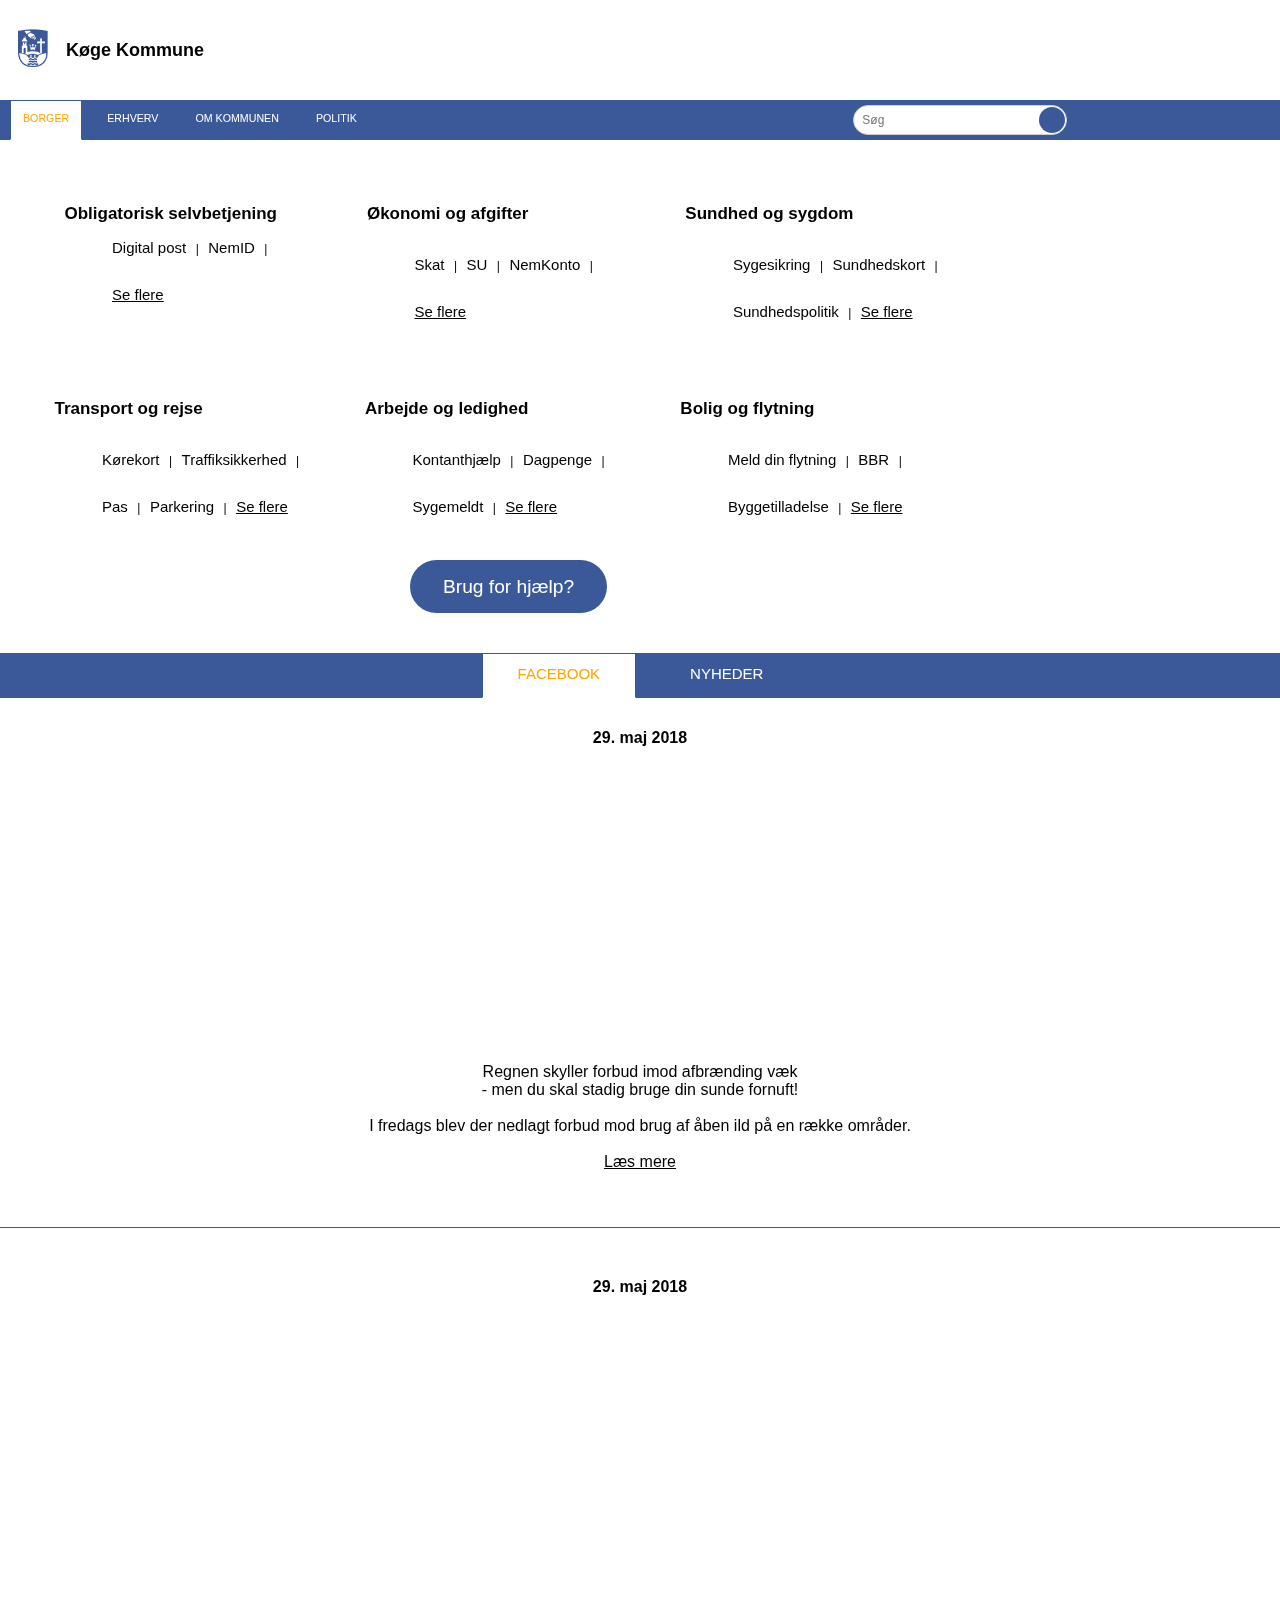
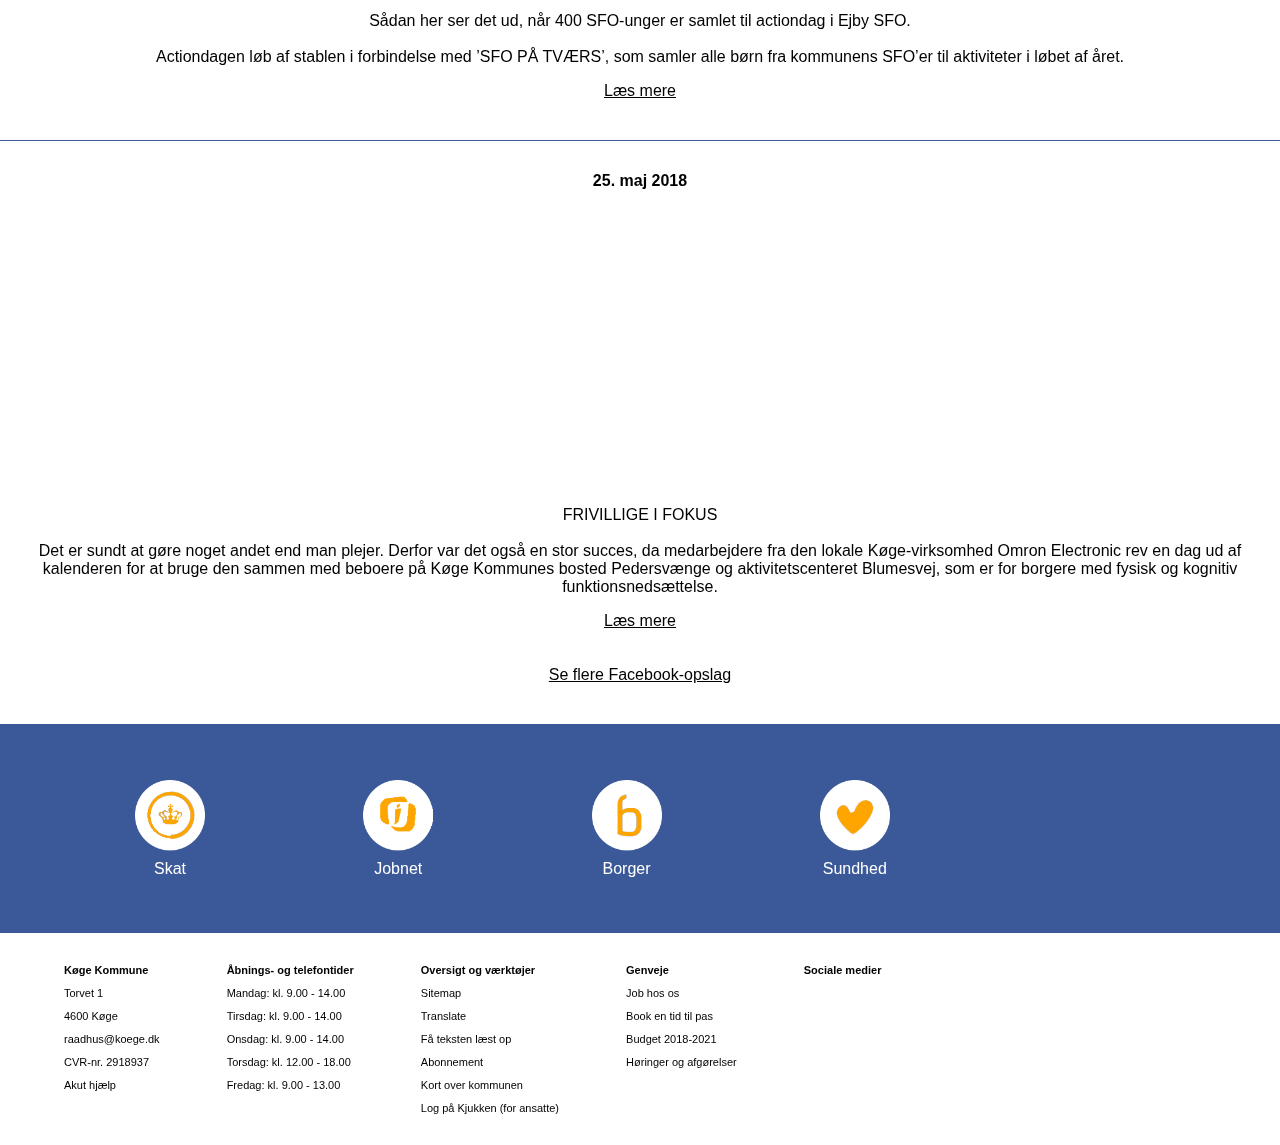
<file: køgekommune/index.html>
<!DOCTYPE html>
<html>
  <head>
        <!-- GLOBAL SITE TAG (gtag.js) - Google Analytics -->
    <script async src="https://www.googletagmanager.com/gtag/js?id=UA-109483701-1"></script>
    <script>
      window.dataLayer = window.dataLayer || [];
      function gtag(){dataLayer.push(arguments);}
      gtag('js', new Date());

      gtag('config', 'UA-109483701-1');
    </script>

    <!-- CHARACTER SET -->
    <meta charset="utf-8">

    <!-- MAKES THIS PAGE NOT SEARCHABLE -->
    <meta name="robots" content="nofollow" />
    <meta name="robots" content="noindex">
    <meta name="googlebot" content="noindex">

    <!-- RESPONSIVE META TAG -->
    <meta name="viewport" content="width=device-width, initial-scale=1.0"/>

    <!-- TITLE -->
    <title>Køge Kommune</title>

    <!-- STYLE SHEET -->
    <link rel="stylesheet" href="css/style.css">

    <!-- FONT AWESOME ICONS -->
    <link rel="stylesheet" href="https://use.fontawesome.com/releases/v5.0.13/css/all.css" integrity="sha384-DNOHZ68U8hZfKXOrtjWvjxusGo9WQnrNx2sqG0tfsghAvtVlRW3tvkXWZh58N9jp" crossorigin="anonymous">

    <!-- JQUERY -->
    <script src="https://ajax.googleapis.com/ajax/libs/jquery/3.3.1/jquery.min.js"></script>

    <!-- TAKEN FROM https://codepen.io/taniarascia/pen/qRVRjy -->
    <script>
      $(document).ready(function(){
        // WHEN YOU CLICK "open" THE MODAL OPENS.
        $(".open").on("click", function(){
          $(".overlay, .modal").addClass("active");
        });

        // WHEN YOU CLICK "close" THE MODAL CLOSES.
        $(".close, .overlay").on("click", function(){
           $(".overlay, .modal").removeClass("active");
        });

        // WHEN YOU CLICK "esc" THE MODAL CLOSES.
        $(document).keyup(function(e) {
          if (e.keyCode === 27) {
            $(".overlay, .modal").removeClass("active");
          }
        });
      });
    </script>
  </head>

  <body>
    <div class="container">
      <header>
        <a href="index.html"><img class="logo" src="img/logo.png"></a>
        <h5>Køge Kommune</h5>

        <!-- SEARCH BAR (from https://codepen.io/brandonkennedy/pen/yGjsi) -->
        <div class="search">
          <input type="text" name="search" placeholder="Søg">
          <button type="submit" class="btn btn-search fa fa-search"></button>
          <button type="reset" class="btn btn-reset fa fa-times"></button>
        </div>
      </header>

      <nav>
        <ul>
          <!-- ACTIVE PAGE -->
          <li class="active">BORGER</li>
          <li>ERHVERV</li>
          <li>OM KOMMUNEN</li>
          <li>POLITIK</li>
        </ul>
      </nav>

      <main>
        <!-- MAIN CATEGORIES -->
        <div class="selvbetjeningsdiv">
          <i class="fas fa-user-circle fa-3x"></i>
          <a href="obligatoriskselvbetjening.html" class="subject"><strong>Obligatorisk selvbetjening</strong></a>
          <p class="first">Digital post</p>
          <p class="break">|</p>
          <p class="second">NemID</p>
          <p class="break">|</p>
          <p class="seflere">Se flere</p>
        </div>

        <div class="økonomidiv">
          <i class="fas fa-coins fa-3x"></i>
          <p class="subject"><strong>Økonomi og afgifter</strong></p>
          <p class="first">Skat</p>
          <p class="break">|</p>
          <p class="second">SU</p>
          <p class="break">|</p>
          <p class="third">NemKonto</p>
          <p class="break">|</p>
          <p class="seflere">Se flere</p>
        </div>

        <div class="sundhedsdiv">
          <i class="fas fa-medkit fa-3x"></i>
          <p class="subject"><strong>Sundhed og sygdom</strong></p>
          <p class="first">Sygesikring</p>
          <p class="break">|</p>
          <p class="second">Sundhedskort</p>
          <p class="break">|</p>
          <p class="nextline-first">Sundhedspolitik</p>
          <p class="break">|</p>
          <p class="seflere-ekstra">Se flere</p>
        </div>

        <div class="transportsdiv">
          <i class="fas fa-plane fa-3x"></i>
          <p class="subject"><strong>Transport og rejse</strong></p>
          <p class="first">Kørekort</p>
          <p class="break">|</p>
          <p class="second">Traffiksikkerhed</p>
          <p class="break">|</p>
          <p class="nextline-first">Pas</p>
          <p class="break">|</p>
          <p class="nextline-second">Parkering</p>
          <p class="break">|</p>
          <p class="seflere-ekstra">Se flere</p>
        </div>

        <div class="arbejdediv">
          <i class="fas fa-briefcase fa-3x"></i>
          <p class="subject"><strong>Arbejde og ledighed</strong></p>
          <p class="first">Kontanthjælp</p>
          <p class="break">|</p>
          <p class="second">Dagpenge</p>
          <p class="break">|</p>
          <p class="nextline-first">Sygemeldt</p>
          <p class="break">|</p>
          <p class="seflere-ekstra">Se flere</p>
        </div>

        <div class="boligdiv">
          <i class="fas fa-home fa-3x"></i>
          <p class="subject"><strong>Bolig og flytning</strong></p>
          <p class="first">Meld din flytning</p>
          <p class="break">|</p>
          <p class="second">BBR</p>
          <p class="break">|</p>
          <p class="nextline-first">Byggetilladelse</p>
          <p class="break">|</p>
          <p class="seflere-ekstra">Se flere</p>
        </div>

        <!-- "Brug for hjælp" BUTTON -->
        <div class="overlay">
        </div>
        <!-- THE MODAL -->
        <div class="modal">
          <h4>Brug for hjælp?</h4>
          <p>Skal du flytte?</p>
          <p>Skal du bestille NemID?</p>
          <p>Skal du have nyt pas?</p>
          <p>Skal du have SU?</p>

          <!-- "CLOSE" BUTTON -->
    	    <button class="close">Close</button>
        </div>

      <!-- "OPEN" BUTTON -->
      <button class="open">Brug for hjælp?</button>

        <!-- NEWS NAV -->
        <nav class="fbnews">
          <ul>
            <li class="active nyheder">FACEBOOK</li>
            <li class="nyheder">NYHEDER</li>
          </ul>
        </nav>

        <!-- NEWS SECTION -->
        <div class="text">
          <h4>29. maj 2018</h4>

          <!-- <IFRAME> EMBEDDED FROM FACEBOOK -->
          <iframe src="https://www.facebook.com/plugins/post.php?href=https%3A%2F%2Fwww.facebook.com%2Fkoegekommune%2Fphotos%2Fa.645669545539983.1073741829.627851687321769%2F1663832760390318%2F%3Ftype%3D3&width=500" scrolling="no" frameborder="0" allowTransparency="true" allow="encrypted-media"></iframe>
          <p>Regnen skyller forbud imod afbrænding væk
            <br/>
            - men du skal stadig bruge din sunde fornuft!
            <br/>
            <br/>
            I fredags blev der nedlagt forbud mod brug af åben ild på en række områder.
            <br/><br/>

            <a class="læsmere" href="https://www.facebook.com/koegekommune/">Læs mere</a>
        </div>

        <br/>

        <div class="text">
          <h4>29. maj 2018</h4>

          <!-- <IFRAME> EMBEDDED FROM FACEBOOK -->
          <iframe src="https://www.facebook.com/plugins/video.php?href=https%3A%2F%2Fwww.facebook.com%2Fkoegekommune%2Fvideos%2F1662942077146053%2F&show_text=0&width=560" scrolling="no" frameborder="0" allowTransparency="true" allowFullScreen="true"></iframe>
          <p>Sådan her ser det ud, når 400 SFO-unger er samlet til actiondag i Ejby SFO.
          <br/><br/>
          Actiondagen løb af stablen i forbindelse med ’SFO PÅ TVÆRS’, som samler alle børn fra kommunens SFO’er til aktiviteter i løbet af året.</p>

          <a class="læsmere" href="https://www.facebook.com/koegekommune/">Læs mere</a>
        </div>

        <div class="text">
          <h4>25. maj 2018</h4>

          <!-- <IFRAME> EMBEDDED FROM FACEBOOK -->
          <iframe src="https://www.facebook.com/plugins/post.php?href=https%3A%2F%2Fwww.facebook.com%2Fkoegekommune%2Fphotos%2Fa.645669545539983.1073741829.627851687321769%2F1659978400775754%2F%3Ftype%3D3&width=500" scrolling="no" frameborder="0" allowTransparency="true" allow="encrypted-media"></iframe>
          <p>FRIVILLIGE I FOKUS
            <br/><br/>
            Det er sundt at gøre noget andet end man plejer.
            Derfor var det også en stor succes, da medarbejdere fra den
            lokale Køge-virksomhed Omron Electronic rev en dag ud af kalenderen
            for at bruge den sammen med beboere på Køge Kommunes bosted Pedersvænge
            og aktivitetscenteret Blumesvej, som er for borgere med fysisk og kognitiv
            funktionsnedsættelse.</p>

            <a class="læsmere" href="https://www.facebook.com/koegekommune/">Læs mere</a>
            <br/><br/><br/>
            <div class="flere-opslag">Se flere Facebook-opslag</div>
        </div>

        <!-- LINKS TO EXTERNAL WEBSITES -->
        <div class="hjemmesider">
          <br/>
          <br/>
          <div class="circle">
            <figure>
              <img class="icons" src="img/skat.png">
              <figcaption>Skat</figcaption>
            </figure>

            <figure>
              <img class="icons" src="img/jobnet.png">
              <figcaption>Jobnet</figcaption>
            </figure>

            <figure>
              <img class="icons" src="img/borger.png">
              <figcaption>Borger</figcaption>
            </figure>

            <figure>
              <img class="icons" src="img/sundhed.png">
              <figcaption>Sundhed</figcaption>
            </figure>
          </div>
          <br/>
          <br/>
        </div>
      </main>

      <footer>
        <div class="luft">
          <p><strong>Køge Kommune</strong></p>
          <p>Torvet 1</p>
          <p>4600 Køge</p>
          <p>raadhus@koege.dk</p>
          <p>CVR-nr. 2918937</p>
          <p>Akut hjælp</p>
        </div>

        <div class="tider luft">
          <p><strong>Åbnings- og telefontider</strong>
          <p>Mandag: kl. 9.00 - 14.00</p>
          <p>Tirsdag: kl. 9.00 - 14.00</p>
          <p>Onsdag: kl. 9.00 - 14.00</p>
          <p>Torsdag: kl. 12.00 - 18.00</p>
          <p>Fredag: kl. 9.00 - 13.00</p>
        </div>

        <div class="luft">
          <p><strong>Oversigt og værktøjer</strong></p>
          <p>Sitemap</p>
          <p>Translate</p>
          <p>Få teksten læst op</p>
          <p>Abonnement</p>
          <p>Kort over kommunen</p>
          <p>Log på Kjukken (for ansatte)</p>
        </div>

        <div class="genveje luft">
          <p><strong>Genveje</strong>
          <p>Job hos os</p>
          <p>Book en tid til pas</p>
          <p>Budget 2018-2021</p>
          <p>Høringer og afgørelser</p>
        </div>

        <div class="luft">
          <p><strong>Sociale medier</strong>
          <div>
            <i class="fab fa-facebook fa-3x" href="https://www.facebook.com/koegekommune/"></i>
            <i class="fab fa-linkedin fa-3x" href="https://www.linkedin.com/company/koge-kommune"></i>
          </div>
        </div>
      </footer>
    </div>
  </body>
</html>
</file>
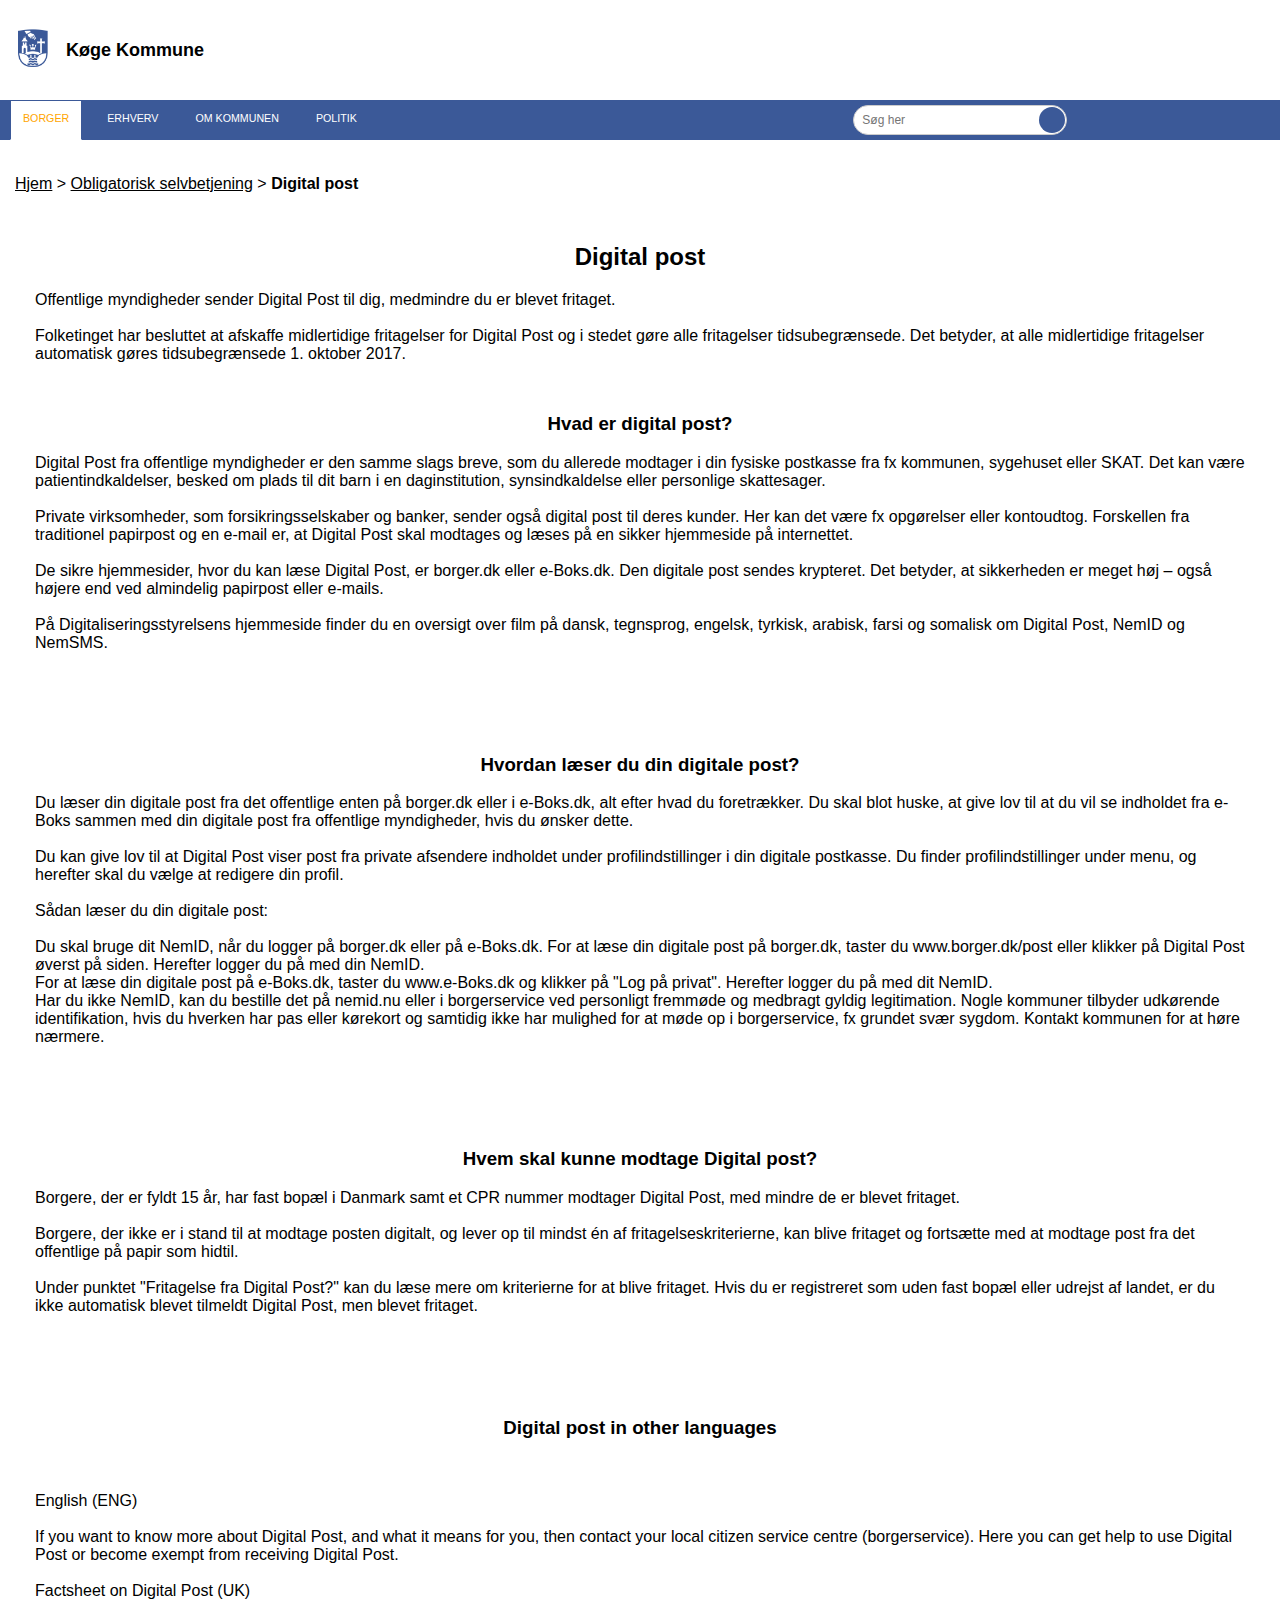
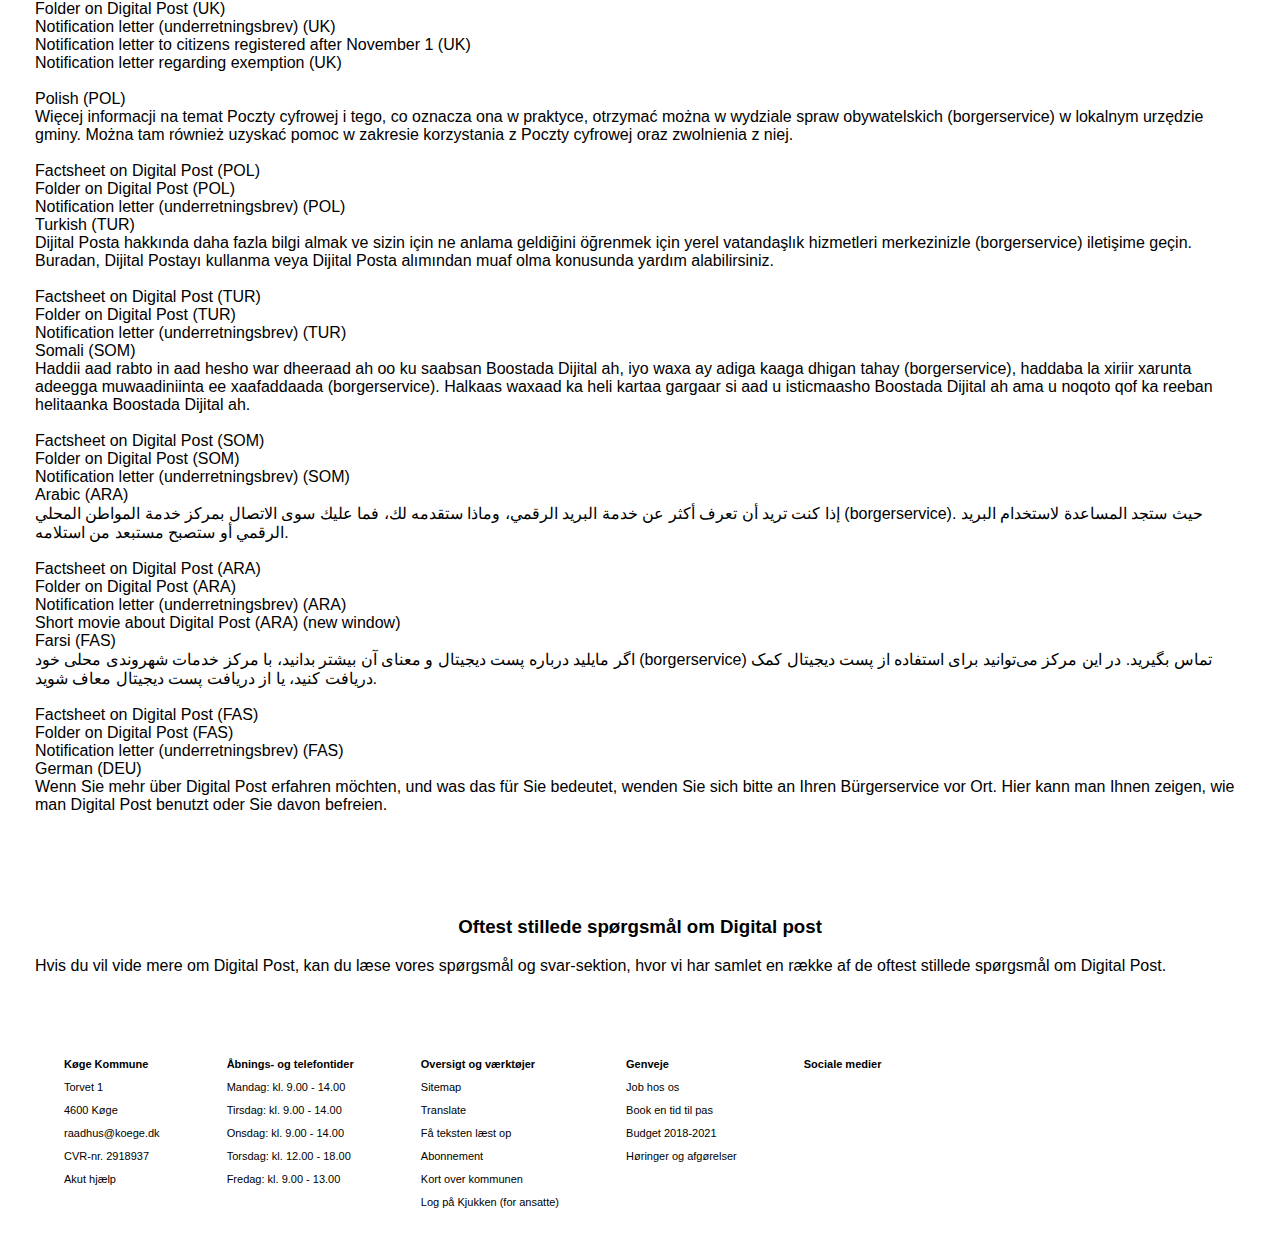
<file: køgekommune/digitalpost.html>
<!DOCTYPE html>
<html>
  <head>
        <!-- GLOBAL SITE TAG (gtag.js) - Google Analytics -->
    <script async src="https://www.googletagmanager.com/gtag/js?id=UA-109483701-1"></script>
    <script>
      window.dataLayer = window.dataLayer || [];
      function gtag(){dataLayer.push(arguments);}
      gtag('js', new Date());

      gtag('config', 'UA-109483701-1');
    </script>

    <!-- CHARACTER SET -->
    <meta charset="utf-8">

    <!-- MAKES THIS PAGE NOT SEARCHABLE -->
    <meta name="robots" content="nofollow" />
    <meta name="robots" content="noindex">
    <meta name="googlebot" content="noindex">

    <!-- RESPONSIVE META TAG -->
    <meta name="viewport" content="width=device-width, initial-scale=1.0"/>

    <!-- TITLE -->
    <title>Køge Kommune</title>

    <!-- STYLE SHEET -->
    <link rel="stylesheet" href="css/style.css">

    <!-- FONT AWESOME ICONS -->
    <link rel="stylesheet" href="https://use.fontawesome.com/releases/v5.0.13/css/all.css" integrity="sha384-DNOHZ68U8hZfKXOrtjWvjxusGo9WQnrNx2sqG0tfsghAvtVlRW3tvkXWZh58N9jp" crossorigin="anonymous">

    <!-- JQUERY -->
    <script src="https://ajax.googleapis.com/ajax/libs/jquery/3.3.1/jquery.min.js"></script>
  </head>

  <body>
    <div class="container">
      <header>
        <a href="index.html"><img class="logo" src="img/logo.png"></a>
        <h5>Køge Kommune</h5>

        <!-- SEARCH BAR (from https://codepen.io/brandonkennedy/pen/yGjsi) -->
        <div class="search">
          <input type="text" name="search" placeholder="Søg her">
          <button type="submit" class="btn btn-search fa fa-search"></button>
          <button type="reset" class="btn btn-reset fa fa-times"></button>
        </div>
      </header>

      <nav>
        <ul>
          <!-- ACTIVE PAGE -->
          <li class="active">BORGER</li>
          <li>ERHVERV</li>
          <li>OM KOMMUNEN</li>
          <li>POLITIK</li>
        </ul>
      </nav>

      <main>
        <!-- OUR WIZARD -->
        <div class="menu">
          <p><a class="menu-link" href="index.html">Hjem</a> > <a class="menu-link" href="obligatoriskselvbetjening.html">Obligatorisk selvbetjening</a> > <strong>Digital post</strong></p>
        </div>

        <!-- TEXT -->
        <h2 class="digitalpost-header">Digital post</h2>
        <p class="digitalpost-luft">Offentlige myndigheder sender Digital Post til dig, medmindre du er blevet fritaget.
        <br/><br/>
        Folketinget har besluttet at afskaffe midlertidige fritagelser for Digital Post og i stedet gøre alle fritagelser tidsubegrænsede. Det betyder, at alle midlertidige fritagelser automatisk gøres tidsubegrænsede 1. oktober 2017.</p>

        <h3 class="digitalpost-header">Hvad er digital post?</h3>
        <p class="digitalpost-luft">Digital Post fra offentlige myndigheder er den samme slags breve, som du allerede modtager i din fysiske postkasse fra fx kommunen, sygehuset eller SKAT. Det kan være patientindkaldelser, besked om plads til dit barn i en daginstitution, synsindkaldelse eller personlige skattesager.
        <br/><br/>
        Private virksomheder, som forsikringsselskaber og banker, sender også digital post til deres kunder. Her kan det være fx opgørelser eller kontoudtog. Forskellen fra traditionel papirpost og en e-mail er, at Digital Post skal modtages og læses på en sikker hjemmeside på internettet.
        <br/><br/>
        De sikre hjemmesider, hvor du kan læse Digital Post, er borger.dk eller e-Boks.dk. Den digitale post sendes krypteret. Det betyder, at sikkerheden er meget høj – også højere end ved almindelig papirpost eller e-mails.
        <br/><br/>
        På Digitaliseringsstyrelsens hjemmeside finder du en oversigt over film på dansk, tegnsprog, engelsk, tyrkisk, arabisk, farsi og somalisk om Digital Post, NemID og NemSMS.</p>
        <br/><br/>

        <h3 class="digitalpost-header">Hvordan læser du din digitale post?</h3>
        <p class="digitalpost-luft">Du læser din digitale post fra det offentlige enten på borger.dk eller i e-Boks.dk, alt efter hvad du foretrækker. Du skal blot huske, at give lov til at du vil se indholdet fra e-Boks sammen med din digitale post fra offentlige myndigheder, hvis du ønsker dette.
        <br/><br/>
        Du kan give lov til at Digital Post viser post fra private afsendere indholdet under profilindstillinger i din digitale postkasse. Du finder profilindstillinger under menu, og herefter skal du vælge at redigere din profil.
        <br/><br/>
        Sådan læser du din digitale post:
        <br/><br/>
        Du skal bruge dit NemID, når du logger på borger.dk eller på e-Boks.dk.
        For at læse din digitale post på borger.dk, taster du www.borger.dk/post eller klikker på Digital Post øverst på siden. Herefter logger du på med din NemID.
        <br/>
        For at læse din digitale post på e-Boks.dk, taster du www.e-Boks.dk og klikker på "Log på privat". Herefter logger du på med dit NemID.
        <br/>
        Har du ikke NemID, kan du bestille det på nemid.nu eller i borgerservice ved personligt fremmøde og medbragt gyldig legitimation. Nogle kommuner tilbyder udkørende identifikation, hvis du hverken har pas eller kørekort og samtidig ikke har mulighed for at møde op i borgerservice, fx grundet svær sygdom. Kontakt kommunen for at høre nærmere.</p>
        <br/><br/>

        <h3 class="digitalpost-header">Hvem skal kunne modtage Digital post?</h3>
        <p class="digitalpost-luft">Borgere, der er fyldt 15 år, har fast bopæl i Danmark samt et CPR nummer modtager Digital Post, med mindre de er blevet fritaget.
        <br/><br/>
        Borgere, der ikke er i stand til at modtage posten digitalt, og lever op til mindst én af fritagelseskriterierne, kan blive fritaget og fortsætte med at modtage post fra det offentlige på papir som hidtil.
        <br/><br/>
        Under punktet "Fritagelse fra Digital Post?" kan du læse mere om kriterierne for at blive fritaget. Hvis du er registreret som uden fast bopæl eller udrejst af landet, er du ikke automatisk blevet tilmeldt Digital Post, men blevet fritaget.</p>
        <br/><br/>

        <h3 class="digitalpost-header">Digital post in other languages</h3>
        <br/>
        <p class="digitalpost-luft">English (ENG)
        <br/><br/>
        If you want to know more about Digital Post, and what it means for you, then contact your local citizen service centre (borgerservice). Here you can get help to use Digital Post or become exempt from receiving Digital Post.
        <br/><br/>
        Factsheet on Digital Post (UK)
        <br/>
        Folder on Digital Post (UK)
        <br/>
        Notification letter (underretningsbrev) (UK)
        <br/>
        Notification letter to citizens registered after November 1 (UK)
        <br/>
        Notification letter regarding exemption (UK)
        <br/><br/>
        Polish (POL)
        <br/>
        Więcej informacji na temat Poczty cyfrowej i tego, co oznacza ona w praktyce, otrzymać można w wydziale spraw obywatelskich (borgerservice) w lokalnym urzędzie gminy. Można tam również uzyskać pomoc w zakresie korzystania z Poczty cyfrowej oraz zwolnienia z niej.
        <br/><br/>
        Factsheet on Digital Post (POL)
        <br/>
        Folder on Digital Post (POL)
        <br/>
        Notification letter (underretningsbrev) (POL)
        <br/>
        Turkish (TUR)
        <br/>
        Dijital Posta hakkında daha fazla bilgi almak ve sizin için ne anlama geldiğini öğrenmek için yerel vatandaşlık hizmetleri merkezinizle (borgerservice) iletişime geçin. Buradan, Dijital Postayı kullanma veya Dijital Posta alımından muaf olma konusunda yardım alabilirsiniz.
        <br/><br/>
        Factsheet on Digital Post (TUR)
        <br/>
        Folder on Digital Post (TUR)
        <br/>
        Notification letter (underretningsbrev) (TUR)
        <br/>
        Somali (SOM)
        <br/>
        Haddii aad rabto in aad hesho war dheeraad ah oo ku saabsan Boostada Dijital ah, iyo waxa ay adiga kaaga dhigan tahay (borgerservice), haddaba la xiriir xarunta adeegga muwaadiniinta ee xaafaddaada (borgerservice). Halkaas waxaad ka heli kartaa gargaar si aad u isticmaasho Boostada Dijital ah ama u noqoto qof ka reeban helitaanka Boostada Dijital ah.
        <br/><br/>
        Factsheet on Digital Post (SOM)
        <br/>
        Folder on Digital Post (SOM)
        <br/>
        Notification letter (underretningsbrev) (SOM)
        <br/>
        Arabic (ARA)
        <br/>
        إذا كنت تريد أن تعرف أكثر عن خدمة البريد الرقمي، وماذا ستقدمه لك، فما عليك سوى الاتصال بمركز خدمة المواطن المحلي (borgerservice). حيث ستجد المساعدة لاستخدام البريد الرقمي أو ستصبح مستبعد من استلامه.
        <br/><br/>
        Factsheet on Digital Post (ARA)
        <br/>
        Folder on Digital Post (ARA)
        <br/>
        Notification letter (underretningsbrev) (ARA)
        <br/>
        Short movie about Digital Post (ARA) (new window)
        <br/>
        Farsi (FAS)
        <br/>
        اگر مایلید درباره پست دیجیتال و معنای آن بیشتر بدانید، با مرکز خدمات شهروندی محلی خود (borgerservice) تماس بگیرید. در این مرکز می‌توانید برای استفاده از پست دیجیتال کمک دریافت کنید، یا از دریافت پست دیجیتال معاف شوید.
        <br/><br/>
        Factsheet on Digital Post (FAS)
        <br/>
        Folder on Digital Post (FAS)
        <br/>
        Notification letter (underretningsbrev) (FAS)
        <br/>
        German (DEU)
        <br/>
        Wenn Sie mehr über Digital Post erfahren möchten, und was das für Sie bedeutet, wenden Sie sich bitte an Ihren Bürgerservice vor Ort. Hier kann man Ihnen zeigen, wie man Digital Post benutzt oder Sie davon befreien.</p>
        <br/><br/>

        <h3 class="digitalpost-header">Oftest stillede spørgsmål om Digital post</h3>
        <p class="digitalpost-luft">Hvis du vil vide mere om Digital Post, kan du læse vores spørgsmål og svar-sektion, hvor vi har samlet en række af de oftest stillede spørgsmål om Digital Post.</p>
        <br/><br/>
      </main>

      <footer>
        <div class="luft">
          <p><strong>Køge Kommune</strong></p>
          <p>Torvet 1</p>
          <p>4600 Køge</p>
          <p>raadhus@koege.dk</p>
          <p>CVR-nr. 2918937</p>
          <p>Akut hjælp</p>
        </div>

        <div class="tider luft">
          <p><strong>Åbnings- og telefontider</strong>
          <p>Mandag: kl. 9.00 - 14.00</p>
          <p>Tirsdag: kl. 9.00 - 14.00</p>
          <p>Onsdag: kl. 9.00 - 14.00</p>
          <p>Torsdag: kl. 12.00 - 18.00</p>
          <p>Fredag: kl. 9.00 - 13.00</p>
        </div>

        <div class="luft">
          <p><strong>Oversigt og værktøjer</strong></p>
          <p>Sitemap</p>
          <p>Translate</p>
          <p>Få teksten læst op</p>
          <p>Abonnement</p>
          <p>Kort over kommunen</p>
          <p>Log på Kjukken (for ansatte)</p>
        </div>

        <div class="genveje luft">
          <p><strong>Genveje</strong>
          <p>Job hos os</p>
          <p>Book en tid til pas</p>
          <p>Budget 2018-2021</p>
          <p>Høringer og afgørelser</p>
        </div>

        <div class="luft">
          <p><strong>Sociale medier</strong>
          <div>
            <i class="fab fa-facebook fa-3x" href="https://www.facebook.com/koegekommune/"></i>
            <i class="fab fa-linkedin fa-3x" href="https://www.linkedin.com/company/koge-kommune"></i>
          </div>
        </div>
      </footer>
    </div>
  </body>
</html>
</file>
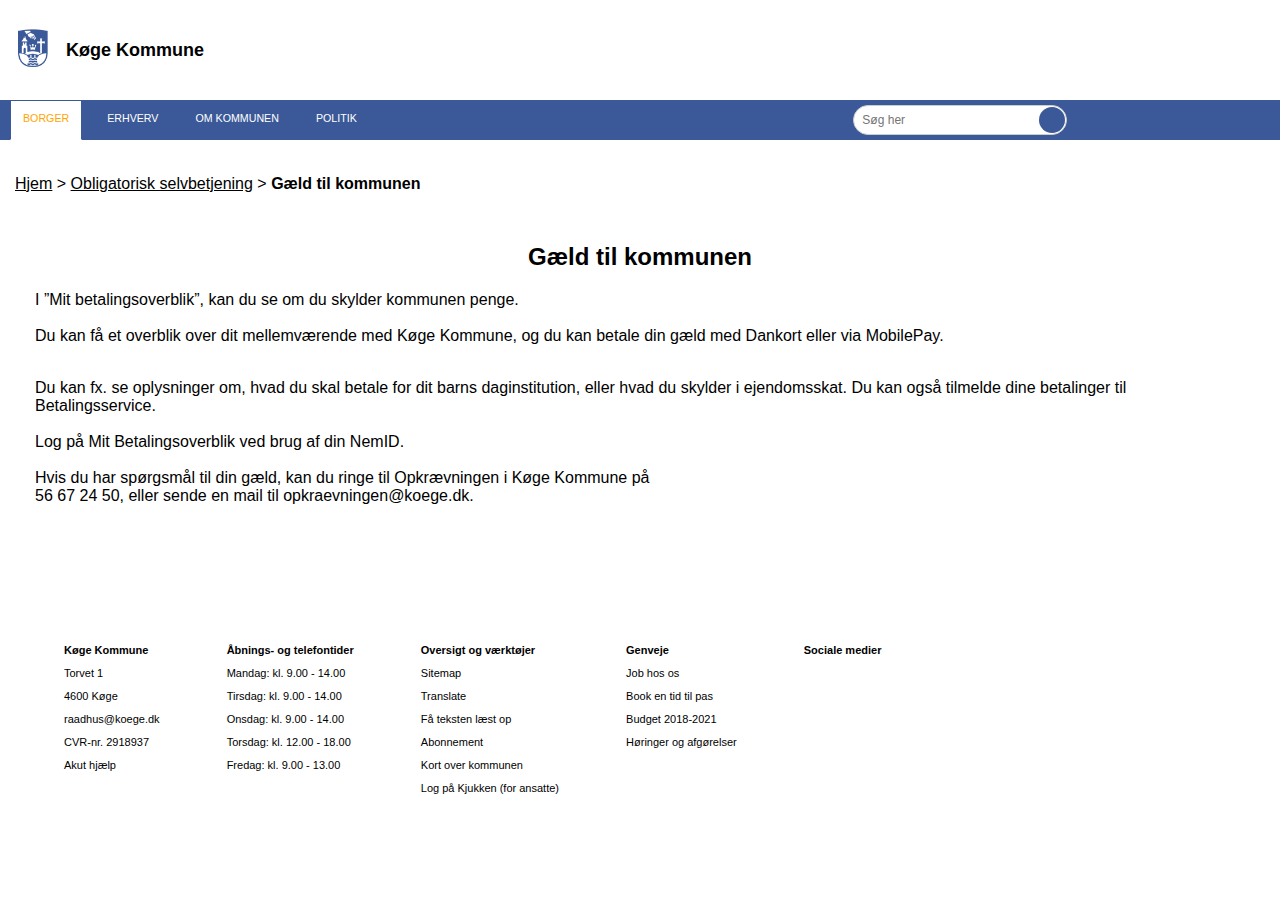
<file: køgekommune/gæld.html>
<!DOCTYPE html>
<html>
  <head>
        <!-- GLOBAL SITE TAG (gtag.js) - Google Analytics -->
    <script async src="https://www.googletagmanager.com/gtag/js?id=UA-109483701-1"></script>
    <script>
      window.dataLayer = window.dataLayer || [];
      function gtag(){dataLayer.push(arguments);}
      gtag('js', new Date());

      gtag('config', 'UA-109483701-1');
    </script>

    <!-- CHARACTER SET -->
    <meta charset="utf-8">

    <!-- MAKES THIS PAGE NOT SEARCHABLE -->
    <meta name="robots" content="nofollow" />
    <meta name="robots" content="noindex">
    <meta name="googlebot" content="noindex">

    <!-- RESPONSIVE META TAG -->
    <meta name="viewport" content="width=device-width, initial-scale=1.0"/>

    <!-- TITLE -->
    <title>Køge Kommune</title>

    <!-- STYLE SHEET -->
    <link rel="stylesheet" href="css/style.css">

    <!-- FONT AWESOME ICONS -->
    <link rel="stylesheet" href="https://use.fontawesome.com/releases/v5.0.13/css/all.css" integrity="sha384-DNOHZ68U8hZfKXOrtjWvjxusGo9WQnrNx2sqG0tfsghAvtVlRW3tvkXWZh58N9jp" crossorigin="anonymous">

    <!-- JQUERY -->
    <script src="https://ajax.googleapis.com/ajax/libs/jquery/3.3.1/jquery.min.js"></script>
  </head>

  <body>
    <div class="container">
      <header>
        <a href="index.html"><img class="logo" src="img/logo.png"></a>
        <h5>Køge Kommune</h5>

        <!-- SEARCH BAR (from https://codepen.io/brandonkennedy/pen/yGjsi) -->
        <div class="search">
          <input type="text" name="search" placeholder="Søg her">
          <button type="submit" class="btn btn-search fa fa-search"></button>
          <button type="reset" class="btn btn-reset fa fa-times"></button>
        </div>
      </header>

      <nav>
        <ul>
          <!-- ACTIVE PAGE -->
          <li class="active">BORGER</li>
          <li>ERHVERV</li>
          <li>OM KOMMUNEN</li>
          <li>POLITIK</li>
        </ul>
      </nav>

      <main>
        <!-- OUR WIZARD -->
        <div class="menu">
          <p><a class="menu-link" href="index.html">Hjem</a> > <a class="menu-link" href="obligatoriskselvbetjening.html">Obligatorisk selvbetjening</a> > <strong>Gæld til kommunen</strong></p>
        </div>

        <!-- TEXT -->
        <h2 class="digitalpost-header">Gæld til kommunen</h2>
        <p class="digitalpost-luft">I ”Mit betalingsoverblik”, kan du se om du skylder kommunen penge.
        <br/><br/>
        Du kan få et overblik over dit mellemværende med Køge Kommune, og du kan betale din gæld med Dankort eller via MobilePay.
        <br/><br/>

        <p class="digitalpost-luft">
        Du kan fx. se oplysninger om, hvad du skal betale for dit barns daginstitution, eller hvad du skylder i ejendomsskat. Du kan også tilmelde dine betalinger til Betalingsservice.
        <br/><br/>
        Log på Mit Betalingsoverblik ved brug af din NemID.
        <br/><br/>
        Hvis du har spørgsmål til din gæld, kan du ringe til Opkrævningen i Køge Kommune på
        <br/>
        56 67 24 50, eller sende en mail til opkraevningen@koege.dk.
        <br/><br/>
        </p>
      </main>

      <footer>
        <div class="luft">
          <p><strong>Køge Kommune</strong></p>
          <p>Torvet 1</p>
          <p>4600 Køge</p>
          <p>raadhus@koege.dk</p>
          <p>CVR-nr. 2918937</p>
          <p>Akut hjælp</p>
        </div>

        <div class="tider luft">
          <p><strong>Åbnings- og telefontider</strong></p>
          <p>Mandag: kl. 9.00 - 14.00</p>
          <p>Tirsdag: kl. 9.00 - 14.00</p>
          <p>Onsdag: kl. 9.00 - 14.00</p>
          <p>Torsdag: kl. 12.00 - 18.00</p>
          <p>Fredag: kl. 9.00 - 13.00</p>
        </div>

        <div class="luft">
          <p><strong>Oversigt og værktøjer</strong></p>
          <p>Sitemap</p>
          <p>Translate</p>
          <p>Få teksten læst op</p>
          <p>Abonnement</p>
          <p>Kort over kommunen</p>
          <p>Log på Kjukken (for ansatte)</p>
        </div>

        <div class="genveje luft">
          <p><strong>Genveje</strong>
          <p>Job hos os</p>
          <p>Book en tid til pas</p>
          <p>Budget 2018-2021</p>
          <p>Høringer og afgørelser</p>
        </div>

        <div class="luft">
          <p><strong>Sociale medier</strong>
          <div>
            <i class="fab fa-facebook fa-3x" href="https://www.facebook.com/koegekommune/"></i>
            <i class="fab fa-linkedin fa-3x" href="https://www.linkedin.com/company/koge-kommune"></i>
          </div>
        </div>
      </footer>
    </div>
  </body>
</html>
</file>
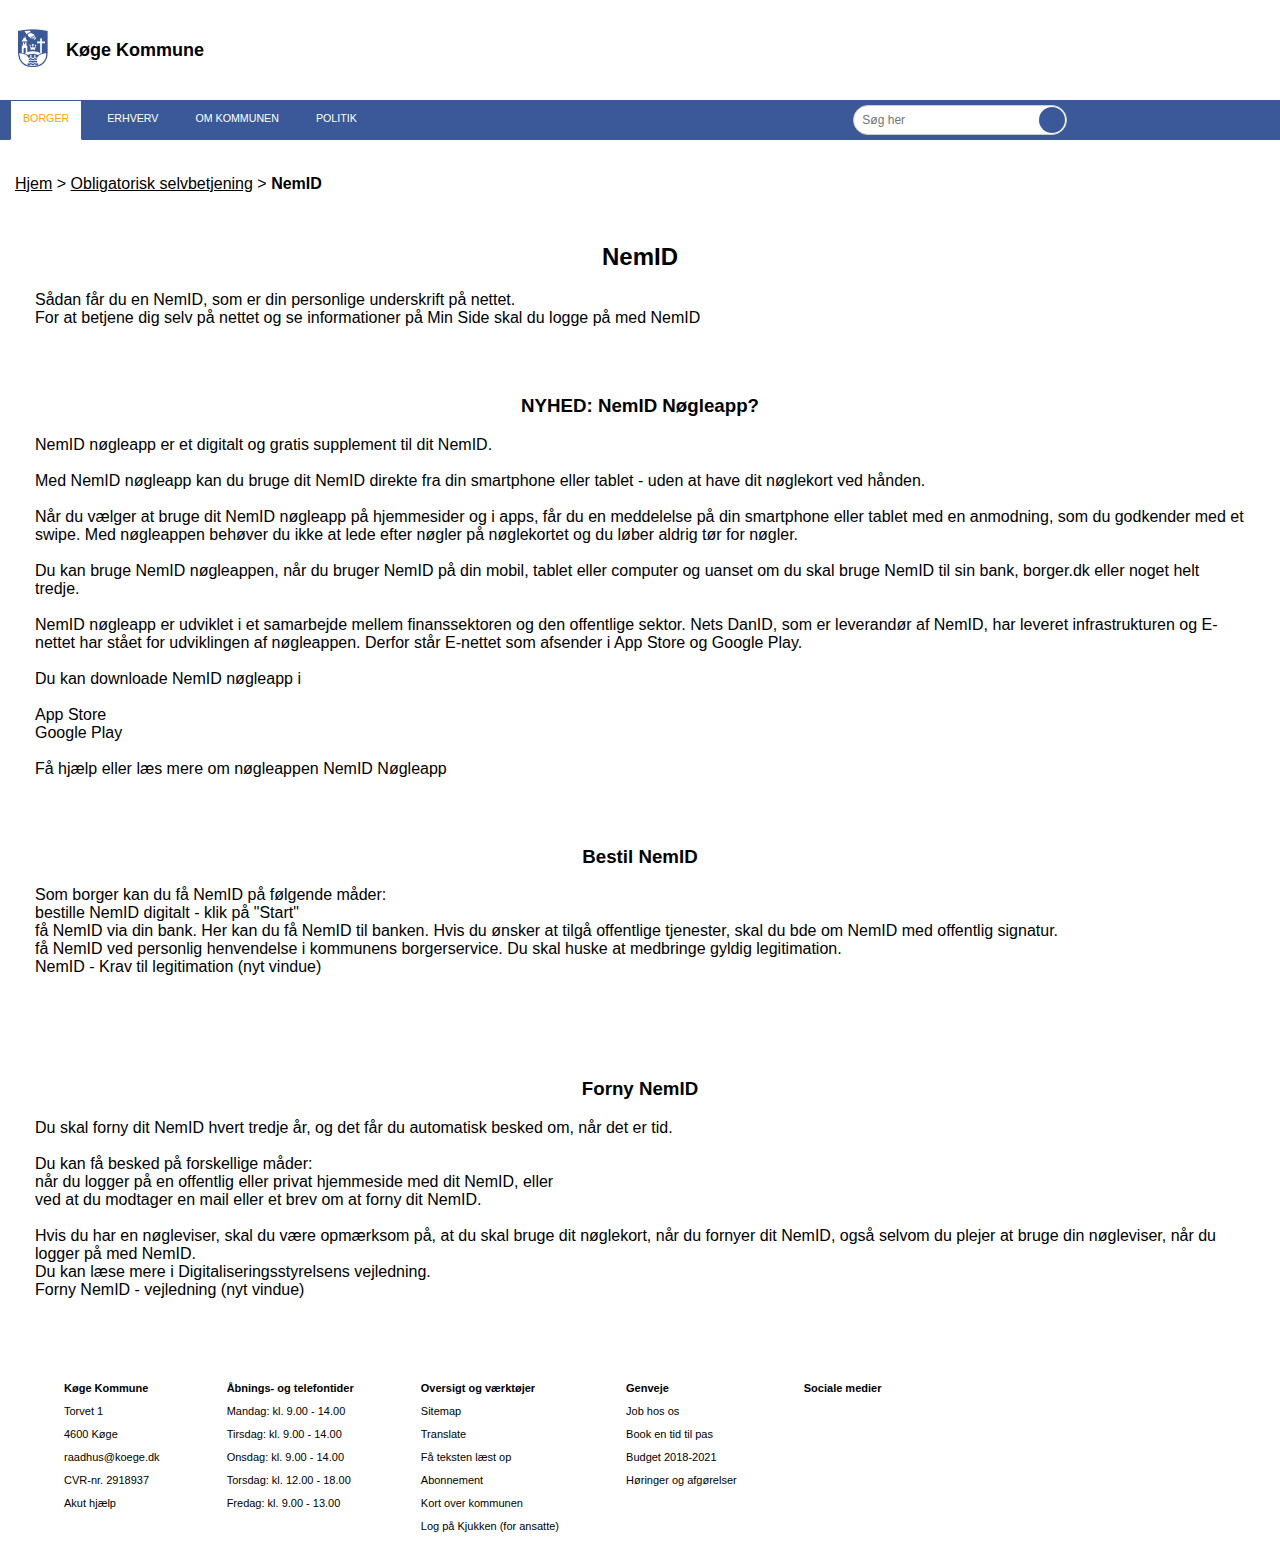
<file: køgekommune/nemid.html>
<!DOCTYPE html>
<html>
  <head>
        <!-- GLOBAL SITE TAG (gtag.js) - Google Analytics -->
    <script async src="https://www.googletagmanager.com/gtag/js?id=UA-109483701-1"></script>
    <script>
      window.dataLayer = window.dataLayer || [];
      function gtag(){dataLayer.push(arguments);}
      gtag('js', new Date());

      gtag('config', 'UA-109483701-1');
    </script>

    <!-- CHARACTER SET -->
    <meta charset="utf-8">

    <!-- MAKES THIS PAGE NOT SEARCHABLE -->
    <meta name="robots" content="nofollow" />
    <meta name="robots" content="noindex">
    <meta name="googlebot" content="noindex">

    <!-- RESPONSIVE META TAG -->
    <meta name="viewport" content="width=device-width, initial-scale=1.0"/>

    <!-- TITLE -->
    <title>Køge Kommune</title>

    <!-- STYLE SHEET -->
    <link rel="stylesheet" href="css/style.css">

    <!-- FONT AWESOME ICONS -->
    <link rel="stylesheet" href="https://use.fontawesome.com/releases/v5.0.13/css/all.css" integrity="sha384-DNOHZ68U8hZfKXOrtjWvjxusGo9WQnrNx2sqG0tfsghAvtVlRW3tvkXWZh58N9jp" crossorigin="anonymous">

    <!-- JQUERY -->
    <script src="https://ajax.googleapis.com/ajax/libs/jquery/3.3.1/jquery.min.js"></script>
  </head>

  <body>
    <div class="container">
      <header>
        <a href="index.html"><img class="logo" src="img/logo.png"></a>
        <h5>Køge Kommune</h5>

        <!-- SEARCH BAR (from https://codepen.io/brandonkennedy/pen/yGjsi) -->
        <div class="search">
          <input type="text" name="search" placeholder="Søg her">
          <button type="submit" class="btn btn-search fa fa-search"></button>
          <button type="reset" class="btn btn-reset fa fa-times"></button>
        </div>
      </header>

      <nav>
        <ul>
          <!-- ACTIVE PAGE -->
          <li class="active">BORGER</li>
          <li>ERHVERV</li>
          <li>OM KOMMUNEN</li>
          <li>POLITIK</li>
        </ul>
      </nav>

      <main>
        <!-- OUR WIZARD -->
        <div class="menu">
          <p><a class="menu-link" href="index.html">Hjem</a> > <a class="menu-link" href="obligatoriskselvbetjening.html">Obligatorisk selvbetjening</a> > <strong>NemID</strong></p>
        </div>

        <!-- TEXT -->
        <h2 class="digitalpost-header">NemID</h2>
        <p class="digitalpost-luft">Sådan får du en NemID, som er din personlige underskrift på nettet.
        <br/>
        For at betjene dig selv på nettet og se informationer på Min Side skal du logge på med NemID
        <br/><br/>

        <h3 class="digitalpost-header">NYHED: NemID Nøgleapp?</h3>
        <p class="digitalpost-luft">NemID nøgleapp er et digitalt og gratis supplement til dit NemID.
        <br/><br/>
        Med NemID nøgleapp kan du bruge dit NemID direkte fra din smartphone eller tablet - uden at have dit nøglekort ved hånden.
        <br/><br/>
        Når du vælger at bruge dit NemID nøgleapp på hjemmesider og i apps, får du en meddelelse på din smartphone eller tablet med en anmodning, som du godkender med et swipe. Med nøgleappen behøver du ikke at lede efter nøgler på nøglekortet og du løber aldrig tør for nøgler.
        <br/><br/>
        Du kan bruge NemID nøgleappen, når du bruger NemID på din mobil, tablet eller computer og uanset om du skal bruge NemID til sin bank, borger.dk eller noget helt tredje.
        <br/><br/>
        NemID nøgleapp er udviklet i et samarbejde mellem finanssektoren og den offentlige sektor. Nets DanID, som er leverandør af NemID, har leveret infrastrukturen og E-nettet har stået for udviklingen af nøgleappen. Derfor står E-nettet som afsender i App Store og Google Play.
        <br/><br/>
        Du kan downloade NemID nøgleapp i
        <br/><br/>
        App Store
        <br/>
        Google Play
        <br/><br/>
        Få hjælp eller læs mere om nøgleappen
        NemID Nøgleapp
        <br/><br/>
        </p>

        <h3 class="digitalpost-header">Bestil NemID</h3>
        <p class="digitalpost-luft">Som borger kan du få NemID på følgende måder:
        <br/>
        bestille NemID digitalt - klik på "Start"
        <br/>
        få NemID via din bank. Her kan du få NemID til banken. Hvis du ønsker at tilgå offentlige tjenester, skal du bde om NemID med offentlig signatur.
        <br/>
        få NemID ved personlig henvendelse i kommunens borgerservice. Du skal huske at medbringe gyldig legitimation.
        <br/>
        NemID - Krav til legitimation (nyt vindue)
        </p>
        <br/><br/>

        <h3 class="digitalpost-header">Forny NemID</h3>
        <p class="digitalpost-luft">Du skal forny dit NemID hvert tredje år, og det får du automatisk besked om, når det er tid.
        <br/><br/>
        Du kan få besked på forskellige måder:
        <br/>
        når du logger på en offentlig eller privat hjemmeside med dit NemID, eller
        <br/>
        ved at du modtager en mail eller et brev om at forny dit NemID.
        <br/><br/>
        Hvis du har en nøgleviser, skal du være opmærksom på, at du skal bruge dit nøglekort, når du fornyer dit NemID, også selvom du plejer at bruge din nøgleviser, når du logger på med NemID.
        <br/>
        Du kan læse mere i Digitaliseringsstyrelsens vejledning.
        <br/>
        Forny NemID - vejledning (nyt vindue)
        </p>
        <br/><br/>
      </main>

      <footer>
        <div class="luft">
          <p><strong>Køge Kommune</strong></p>
          <p>Torvet 1</p>
          <p>4600 Køge</p>
          <p>raadhus@koege.dk</p>
          <p>CVR-nr. 2918937</p>
          <p>Akut hjælp</p>
        </div>

        <div class="tider luft">
          <p><strong>Åbnings- og telefontider</strong>
          <p>Mandag: kl. 9.00 - 14.00</p>
          <p>Tirsdag: kl. 9.00 - 14.00</p>
          <p>Onsdag: kl. 9.00 - 14.00</p>
          <p>Torsdag: kl. 12.00 - 18.00</p>
          <p>Fredag: kl. 9.00 - 13.00</p>
        </div>

        <div class="luft">
          <p><strong>Oversigt og værktøjer</strong></p>
          <p>Sitemap</p>
          <p>Translate</p>
          <p>Få teksten læst op</p>
          <p>Abonnement</p>
          <p>Kort over kommunen</p>
          <p>Log på Kjukken (for ansatte)</p>
        </div>

        <div class="genveje luft">
          <p><strong>Genveje</strong>
          <p>Job hos os</p>
          <p>Book en tid til pas</p>
          <p>Budget 2018-2021</p>
          <p>Høringer og afgørelser</p>
        </div>

        <div class="luft">
          <p><strong>Sociale medier</strong>
          <div>
            <i class="fab fa-facebook fa-3x" href="https://www.facebook.com/koegekommune/"></i>
            <i class="fab fa-linkedin fa-3x" href="https://www.linkedin.com/company/koge-kommune"></i>
          </div>
        </div>
      </footer>
    </div>
  </body>
</html>
</file>
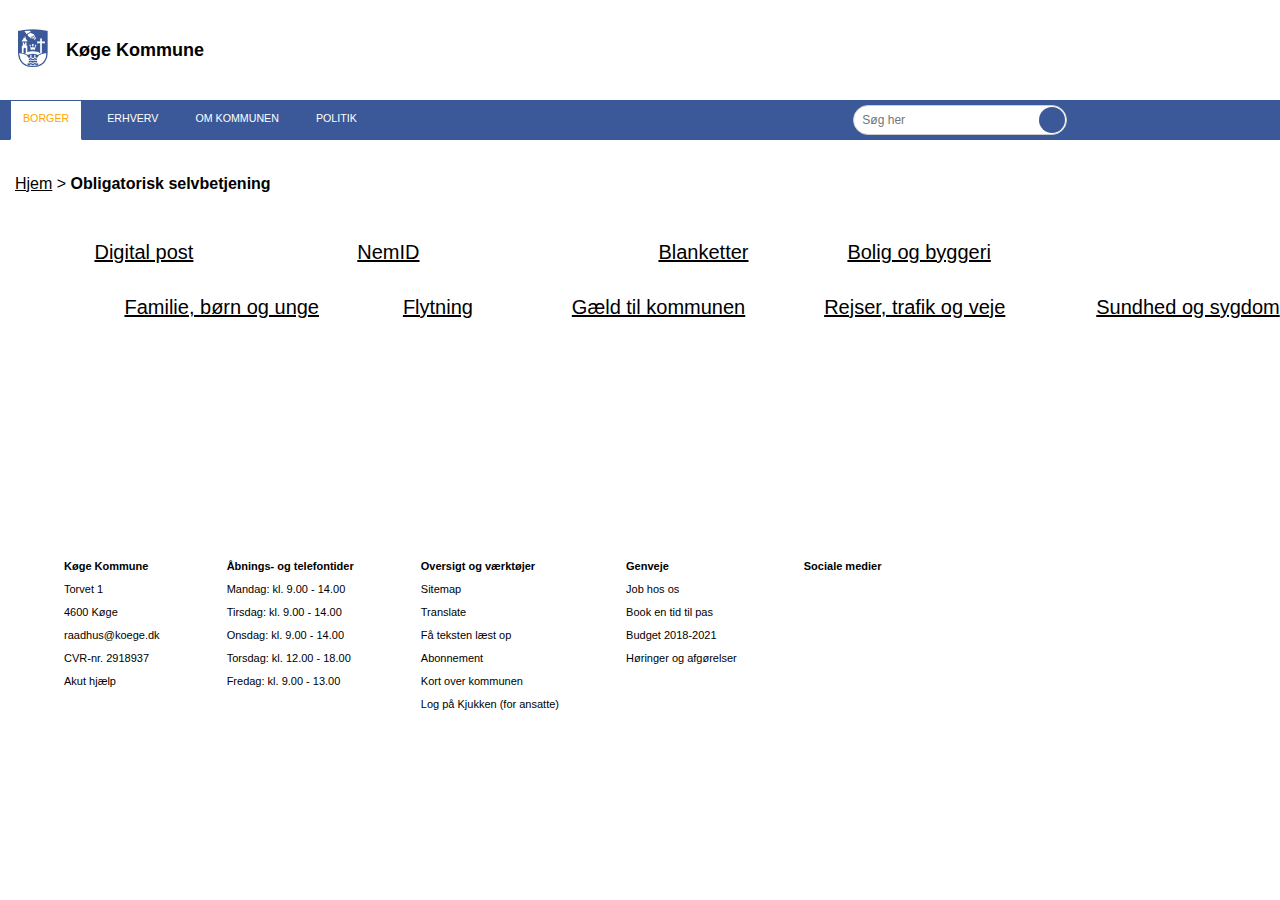
<file: køgekommune/obligatoriskselvbetjening.html>
<!DOCTYPE html>
<html>
  <head>
        <!-- Global site tag (gtag.js) - Google Analytics -->
    <script async src="https://www.googletagmanager.com/gtag/js?id=UA-109483701-1"></script>
    <script>
      window.dataLayer = window.dataLayer || [];
      function gtag(){dataLayer.push(arguments);}
      gtag('js', new Date());

      gtag('config', 'UA-109483701-1');
    </script>

    <meta charset="utf-8">
    <meta name="robots" content="nofollow" />
    <meta name="robots" content="noindex">
    <meta name="googlebot" content="noindex">
    <meta name="viewport" content="width=device-width, initial-scale=1.0"/>
    <title>Køge Kommune</title>
    <link rel="stylesheet" href="css/style.css">
    <link rel="stylesheet" href="https://use.fontawesome.com/releases/v5.0.13/css/all.css" integrity="sha384-DNOHZ68U8hZfKXOrtjWvjxusGo9WQnrNx2sqG0tfsghAvtVlRW3tvkXWZh58N9jp" crossorigin="anonymous">
    <script src="https://ajax.googleapis.com/ajax/libs/jquery/3.3.1/jquery.min.js"></script>
  </head>

  <body>
    <div class="container">
      <header>
        <!-- Header Content -->
        <a href="index.html"><img class="logo" src="img/logo.png"></a>
        <h5>Køge Kommune</h5>
        <div class="search">
          <input type="text" name="search" placeholder="Søg her">
          <button type="submit" class="btn btn-search fa fa-search"></button>
          <button type="reset" class="btn btn-reset fa fa-times"></button>
        </div>
      </header>

      <nav>
        <ul>
          <li class="active">BORGER</li>
          <li>ERHVERV</li>
          <li>OM KOMMUNEN</li>
          <li>POLITIK</li>
        </ul>
      </nav>

      <main>
        <div class="menu">
          <p><a class="menu-link" href="index.html">Hjem</a> > <strong>Obligatorisk selvbetjening</strong></p>
        </div>

        <div class="digital inline">
          <i class="fas fa-envelope fa-2x"></i>
          <a href="digitalpost.html" class="text">Digital post</a>
        </div>

        <div class="nemid inline">
          <i class="fas fa-id-card fa-2x"></i>
          <a href="#" class="text">NemID</a>
        </div>

        <div class="blanketter inline">
          <i class="fas fa-file-alt fa-2x"></i>
          <a href="#" class="text">Blanketter</a>
        </div>

        <div class="bolig inline">
          <i class="fas fa-building fa-2x"></i>
          <a href="#" class="text">Bolig og byggeri</a>
        </div>

        <div class="familie inline">
          <i class="fas fa-child fa-2x"></i>
          <a href="#" class="text">Familie, børn og unge</a>
        </div>

        <div class="flytning inline">
          <i class="fas fa-people-carry fa-2x"></i>
          <a href="#" class="text">Flytning</a>
        </div>

        <div class="gæld inline">
          <i class="fas fa-money-check-alt fa-2x"></i>
          <a href="#" class="text">Gæld til kommunen</a>
        </div>

        <div class="rejser inline">
          <i class="fas fa-car fa-2x"></i>
          <a href="#" class="text">Rejser, trafik og veje</a>
        </div>

        <div class="padding inline">
          <i class="fas fa-briefcase-medical fa-2x"></i>
          <a href="#" class="text">Sundhed og sygdom</a>
        </div>
      </main>

      <footer>
        <div class="luft">
          <p><strong>Køge Kommune</strong></p>
          <p>Torvet 1</p>
          <p>4600 Køge</p>
          <p>raadhus@koege.dk</p>
          <p>CVR-nr. 2918937</p>
          <p>Akut hjælp</p>
        </div>

        <div class="tider luft">
          <p><strong>Åbnings- og telefontider</strong>
          <p>Mandag: kl. 9.00 - 14.00</p>
          <p>Tirsdag: kl. 9.00 - 14.00</p>
          <p>Onsdag: kl. 9.00 - 14.00</p>
          <p>Torsdag: kl. 12.00 - 18.00</p>
          <p>Fredag: kl. 9.00 - 13.00</p>
        </div>

        <div class="luft">
          <p><strong>Oversigt og værktøjer</strong></p>
          <p>Sitemap</p>
          <p>Translate</p>
          <p>Få teksten læst op</p>
          <p>Abonnement</p>
          <p>Kort over kommunen</p>
          <p>Log på Kjukken (for ansatte)</p>
        </div>

        <div class="genveje luft">
          <p><strong>Genveje</strong>
          <p>Job hos os</p>
          <p>Book en tid til pas</p>
          <p>Budget 2018-2021</p>
          <p>Høringer og afgørelser</p>
        </div>

        <div class="luft">
          <p><strong>Sociale medier</strong>
          <div>
            <i class="fab fa-facebook fa-3x" href="https://www.facebook.com/koegekommune/"></i>
            <i class="fab fa-linkedin fa-3x" href="https://www.linkedin.com/company/koge-kommune"></i>
          </div>
        </div>
      </footer>
    </div>
  </body>
</html>
</file>
<file: køgekommune/css/style.css>
@charset "UTF-8";
* {
  box-sizing: border-box; }

html {
  color: #000;
  width: 100%;
  height: 100%;
  -webkit-font-smoothing: antialiased; }

body {
  box-sizing: border-box;
  margin: 0;
  padding: 0;
  width: 100%;
  height: 100%;
  font-family: "Verdana", sans-serif; }

.container {
  display: grid;
  grid-template-areas: "header" "nav" "content" "footer";
  grid-template-columns: auto;
  grid-template-rows: 100px 40px auto auto;
  height: 100vh; }
  .container header {
    grid-area: header;
    display: flex;
    justify-content: flex-start;
    align-items: center; }
    .container header img.logo {
      margin: 0 18px;
      width: 30px; }
    .container header h5 {
      font-size: 13px; }
    .container header input {
      border: 1px solid #ccc;
      font-size: 12px;
      height: 30px;
      padding: 4px 8px;
      position: absolute;
      width: 50%; }
      .container header input:focus {
        outline: none; }
    .container header button {
      text-align: center; }
      .container header button:focus {
        outline: none; }
      .container header button.btn-search, .container header button.btn-reset {
        border: none;
        height: 30px;
        font-size: 12px;
        padding: 4px;
        position: absolute;
        width: 30px;
        color: white; }
    .container header .search {
      float: left;
      height: 30px;
      margin: 0 8%;
      position: relative;
      width: 34%; }
      .container header .search input {
        border-radius: 15px;
        right: 0;
        transition: all .3s ease-in-out;
        width: 49%; }
        .container header .search input:focus {
          width: 100%; }
          .container header .search input:focus ~ button.btn-search {
            background: #FFA500;
            color: white; }
          .container header .search input:focus ~ button.btn-reset {
            right: -22px;
            color: black; }
      .container header .search button {
        transition: all .3s ease-in-out; }
        .container header .search button.btn-search {
          background: #3B5998;
          border-radius: 50%;
          height: 26px;
          right: 2px;
          top: 2px;
          transition: all .3s ease-in-out;
          width: 26px; }
        .container header .search button.btn-reset {
          background: #fff;
          border: 1px solid #3B5998;
          border-radius: 50%;
          font-size: 10px;
          height: 20px;
          line-height: 20px;
          padding: 0;
          right: 5px;
          top: 5px;
          width: 20px;
          z-index: -1; }
  .container nav {
    grid-area: nav;
    border-top: 1px solid #3b5998;
    font-size: 8pt;
    background-color: #3b5998; }
    .container nav ul {
      list-style: none;
      padding-bottom: 15px;
      padding-left: 0;
      text-align: center; }
      .container nav ul li {
        display: inline;
        padding-right: 12px;
        padding-left: 12px;
        padding-bottom: 15px;
        color: white; }
        .container nav ul li:hover {
          color: #FFA500; }
      .container nav ul li.active {
        border-right: 1px solid #3b5998;
        border-left: 1px solid #3b5998;
        padding-top: 11px;
        border-bottom: 1px solid #fff;
        color: #FFA500;
        background-color: white; }
  .container main {
    grid-area: content; }
    .container main div.menu {
      margin-left: 15px;
      margin-top: 35px;
      margin-bottom: 0px; }
      .container main div.menu a.menu-link {
        color: black; }
    .container main .digitalpost-header {
      margin-top: 50px;
      margin-left: 20px;
      margin-right: 20px; }
    .container main .digitalpost-luft {
      margin-right: 35px;
      margin-left: 35px; }
    .container main i.fa-user-circle {
      margin-left: 50px;
      margin-top: 50px;
      display: inline-block;
      vertical-align: top;
      color: #3b5998; }
    .container main .subject {
      width: 220px;
      margin-left: -10px;
      margin-top: 64px;
      font-size: 17px;
      display: inline-block;
      text-decoration: none;
      color: black; }
      .container main .subject:hover {
        color: #FFA500; }
    .container main .first {
      font-size: 15px;
      margin-left: 112px;
      display: inline-block;
      margin-right: 5px; }
      .container main .first:hover {
        color: #FFA500; }
    .container main .break {
      display: inline-block;
      font-size: 12px;
      margin-right: 5px; }
    .container main .second {
      display: inline-block;
      font-size: 15px;
      margin-right: 5px; }
      .container main .second:hover {
        color: #FFA500; }
    .container main .seflere {
      display: inline-block;
      margin-left: 112px;
      font-size: 15px;
      text-decoration: underline; }
      .container main .seflere:hover {
        color: #FFA500; }
    .container main i.fa-coins {
      margin-left: 50px;
      margin-top: 50px;
      display: inline-block;
      vertical-align: top;
      color: #3b5998; }
    .container main .third {
      display: inline-block;
      font-size: 15px;
      margin-right: 5px; }
      .container main .third:hover {
        color: #FFA500; }
    .container main i.fa-medkit {
      margin-left: 50px;
      margin-top: 50px;
      display: inline-block;
      vertical-align: top;
      color: #3b5998; }
    .container main .nextline-first {
      display: inline-block;
      margin-left: 112px;
      font-size: 15px;
      margin-right: 5px; }
      .container main .nextline-first:hover {
        color: #FFA500; }
    .container main .seflere-ekstra {
      display: inline;
      margin-right: 5px;
      font-size: 15px;
      text-decoration: underline; }
      .container main .seflere-ekstra:hover {
        color: #FFA500; }
    .container main i.fa-plane {
      margin-left: 50px;
      margin-top: 50px;
      display: inline-block;
      vertical-align: top;
      color: #3b5998; }
    .container main .nextline-second {
      display: inline;
      margin-right: 5px;
      font-size: 15px; }
      .container main .nextline-second:hover {
        color: #FFA500; }
    .container main i.fa-briefcase {
      margin-left: 50px;
      margin-top: 50px;
      display: inline-block;
      vertical-align: top;
      color: #3b5998; }
    .container main i.fa-home {
      margin-left: 50px;
      margin-top: 50px;
      display: inline-block;
      vertical-align: top;
      color: #3b5998; }
    .container main div.boligdiv {
      padding-bottom: 30px; }
    .container main .overlay {
      position: fixed;
      top: 0;
      left: 0;
      width: 100%;
      height: 100%;
      background: rgba(0, 0, 0, 0.5);
      opacity: 0;
      transition: .5s ease;
      z-index: -1; }
    .container main .overlay.active {
      opacity: 1;
      z-index: 2; }
    .container main .modal {
      max-height: calc(100% - 100px);
      position: fixed;
      top: 50%;
      left: 50%;
      max-width: 450px;
      transform: translate(-50%, -50%);
      color: #4a5666;
      background: linear-gradient(to bottom right, white, #F8F8F8) !important;
      box-shadow: 0 15px 20px -15px rgba(0, 0, 0, 0.3), 0 35px 50px -25px rgba(0, 0, 0, 0.3), 0 85px 60px -25px rgba(0, 0, 0, 0.1);
      z-index: 3;
      visibility: hidden;
      opacity: 0;
      transition: .5s ease;
      text-align: center; }
    .container main .modal h2 {
      margin: 0;
      font-weight: 400;
      padding: 1rem;
      border-bottom: 1px solid #DDE0E7; }
    .container main .modal p {
      padding: 1rem;
      text-align: center;
      text-decoration: underline; }
    .container main .modal.active {
      visibility: visible;
      opacity: 1;
      border-radius: 5px; }
    .container main button {
      display: inline-block;
      background-color: #3B5998;
      border: 1px solid transparent;
      color: white;
      text-decoration: none;
      font-size: 1.2rem;
      padding: 1rem 2rem;
      border-radius: 45px;
      margin-left: 91px;
      margin-bottom: 40px;
      line-height: 1;
      overflow: visible;
      white-space: nowrap;
      cursor: pointer; }
      .container main button:hover {
        border: 1px solid #FFA500;
        color: #FFA500;
        background: transparent; }
    .container main button.close {
      margin: 0 0 1rem;
      background: #3B5998; }
      .container main button.close:hover {
        border: 1px solid #FFA500;
        color: #FFA500;
        background: transparent; }
    .container main li.nyheder {
      font-size: 15px;
      margin-left: 8px;
      margin-right: 8px;
      padding-left: 35px;
      padding-right: 35px; }
    .container main div.text {
      text-align: center;
      padding-top: 10px;
      padding-bottom: 40px;
      border-bottom: 1px solid #3b5998; }
    .container main div.padding {
      padding-bottom: 50px; }
    .container main div.hjemmesider {
      background-color: #3b5998; }
    .container main .fas {
      color: #3b5998;
      display: inline-block;
      margin-top: 50px;
      margin-left: 70px;
      margin-right: 20px; }
    .container main a.text {
      color: black;
      font-size: 20px; }
    .container main .text p {
      padding-left: 30px;
      margin-right: 30px; }
    .container main div.flere-opslag {
      text-align: center;
      text-decoration: underline; }
      .container main div.flere-opslag:hover {
        color: #FFA500; }
    .container main img.news-pic {
      width: 300px;
      border-radius: 10px; }
    .container main iframe {
      width: 280px;
      border: none;
      overflow: hidden;
      border-radius: 10px; }
    .container main .læsmere {
      color: black; }
      .container main .læsmere:hover {
        color: #FFA500; }
    .container main img.icons {
      width: 50px;
      margin: 0; }
    .container main figure {
      display: inline-block;
      margin: 18.8px; }
    .container main figcaption {
      color: white;
      font-size: 13px;
      text-align: center;
      margin-top: 5px; }
    .container main .digitalpost-header {
      text-align: center; }
  .container footer {
    grid-area: footer;
    font-size: 11px; }
    .container footer > div {
      display: inline-block;
      vertical-align: top;
      margin-left: 40px;
      margin-top: 20px; }
    .container footer div.tider {
      margin-left: 55px; }
    .container footer div.genveje {
      margin-left: 0px; }
    .container footer div > i.fa-facebook {
      color: #3B5998;
      margin-right: 8px;
      margin-bottom: 20px; }
    .container footer div > i.fa-linkedin {
      color: #0077B5;
      margin-bottom: 20px;
      margin-left: 8px; }

@media screen and (min-width: 1024px) {
  .container header h5 {
    font-size: 18px;
    margin-right: 325px; }
  .container header div.search {
    margin-right: 40px;
    margin-top: 140px;
    z-index: 1; }
  .container header input {
    width: 60%; }
  .container nav {
    border-bottom: 1px solid #3b5998; }
    .container nav ul {
      float: left; }
      .container nav ul li {
        margin-left: 10px; }
  .container nav.fbnews {
    border-top: none;
    border-top: 1px solid #3b5998; }
    .container nav.fbnews ul {
      float: none;
      border-bottom: none;
      margin-bottom: 0; }
  .container main iframe {
    width: 495px;
    height: 275px; }
  .container main div.selvbetjeningsdiv {
    width: 333px;
    display: inline-block;
    vertical-align: top; }
  .container main div.økonomidiv {
    width: 334px;
    display: inline-block;
    vertical-align: top;
    margin-left: -35px; }
  .container main div.sundhedsdiv {
    width: 352px;
    display: inline-block;
    vertical-align: top;
    margin-left: -20px; }
  .container main div.transportsdiv {
    width: 346px;
    display: inline-block;
    vertical-align: top;
    margin-left: -10px; }
  .container main div.arbejdediv {
    width: 338px;
    display: inline-block;
    vertical-align: top;
    margin-left: -40px; }
  .container main div.boligdiv {
    width: 340px;
    display: inline-block;
    vertical-align: top;
    margin-left: -27px; }
  .container main button {
    margin-left: 410px; }
  .container main .modal.active {
    width: 500px; }
  .container main div.inline {
    display: inline-block;
    vertical-align: top; }
  .container main div.nemid {
    margin-left: 65px; }
  .container main div.blanketter {
    margin-left: 140px; }
  .container main div.familie {
    margin-left: 30px; }
  .container main div.flytning {
    margin-left: -15px; }
  .container main div.rejser {
    margin-left: -20px; }
  .container main div.padding {
    margin-left: -8px; }
  .container main img.icons {
    width: 70px; }
  .container main figure {
    margin-left: 135px; }
  .container main figcaption {
    font-size: 16px; }
  .container footer div > i.fa-facebook {
    color: #3b5998;
    margin-bottom: 20px; }
  .container footer div.luft {
    margin-left: 64px;
    margin-bottom: 20px; } }
@media screen and (min-width: 1439px) {
  .container header h5 {
    font-size: 21px;
    margin-right: 535px; }
  .container header div.search {
    margin-right: 40px; }
  .container main div.selvbetjeningsdiv {
    margin-left: 130px;
    width: 333px; }
  .container main div.økonomidiv {
    margin-left: 60px;
    margin-right: 30px;
    width: 334px; }
  .container main div.sundhedsdiv {
    width: 352px; }
  .container main div.transportsdiv {
    margin-left: 130px;
    width: 364px; }
  .container main div.arbejdediv {
    margin-left: 28px;
    width: 338px; }
  .container main div.boligdiv {
    padding-bottom: 55px;
    margin-left: 5px;
    width: 340px; }
  .container main div.digital {
    margin-left: 130px; }
  .container main div.nemid {
    margin-left: 165px; }
  .container main div.blanketter {
    margin-left: 180px; }
  .container main div.bolig {
    margin-left: 130px; }
  .container main button {
    margin-left: 618px; }
  .container main div.familie {
    margin-left: 125px; }
  .container main div.flytning {
    margin-left: 30px; }
  .container main div.gæld {
    margin-left: 130px; }
  .container main div.rejser {
    margin-left: 70px; }
  .container main div.padding {
    margin-left: 43px; }
  .container main figure {
    margin-left: 220px; }
  .container footer > div.luft {
    margin-left: 130px; } }

/*# sourceMappingURL=style.css.map */
</file>
